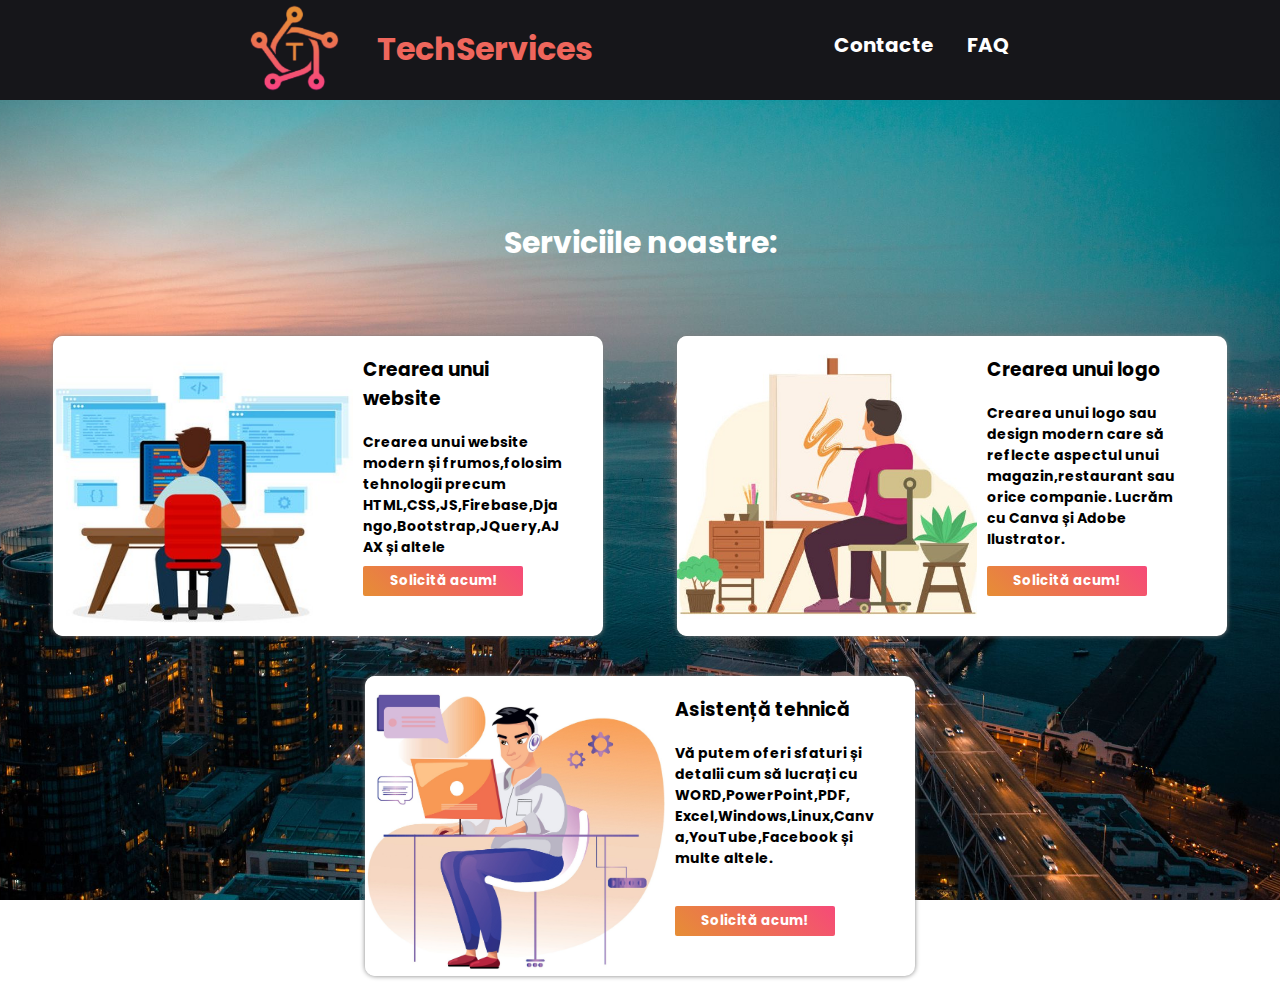
<file: index.html>
<!DOCTYPE html>
<html>
<head>
	<meta charset="utf-8">
	<meta name="viewport" content="width=device-width, initial-scale=1">
	<link href='https://fonts.googleapis.com/css?family=Poppins' rel='stylesheet'>
	<link rel="stylesheet" type="text/css" href="style/index.css">
	<script type="text/javascript" src = "js/index.js"></script>
	<title></title>
</head>
<body>
	<header>
		<div class = "image-div">
			<img src="images/logo.png" height="100">
			<h1>TechServices</h1>
		</div>
		<div class = "menu-items">
			<a href="pages/contact.html">Contacte</a>
			<a href="pages/about.html">FAQ</a>
		</div>
	</header>
	<main>
		<div class = "services-info">
			<h1>Serviciile noastre:</h1>
		</div>
		<div class = "services-container">
			<div class = "box-item">
				<img src="images/web.png">
				<div class = "text-service">
					<h3>Crearea unui website</h3>
					<p>Crearea unui website modern și frumos,folosim tehnologii precum HTML,CSS,JS,Firebase,Django,Bootstrap,JQuery,AJAX și altele</p>
					<a href = "pages/request.html"><button>Solicită acum!</button></a>
				</div>
			</div>
			<div class = "box-item">
				<img src="images/paint.png">
				<div class = "text-service">
					<h3>Crearea unui logo</h3>
					<p>Crearea unui logo sau design modern
					care să reflecte aspectul unui magazin,restaurant sau orice companie.
					Lucrăm cu Canva și Adobe Ilustrator.</p>
					<a href = "pages/request.html"><button>Solicită acum!</button></a>
				</div>
			</div>
			<div class = "box-item">
				<img src="images/tech.png">
				<div class = "text-service">
					<h3>Asistență tehnică</h3>
					<p>Vă putem oferi sfaturi și detalii cum să lucrați cu WORD,PowerPoint,PDF,
					Excel,Windows,Linux,Canva,YouTube,Facebook și multe altele.</p>
					<a href = "pages/request.html"><button>Solicită acum!</button></a>
				</div>

			</div>
		</div>
	</main>
</body>
</html>
</file>
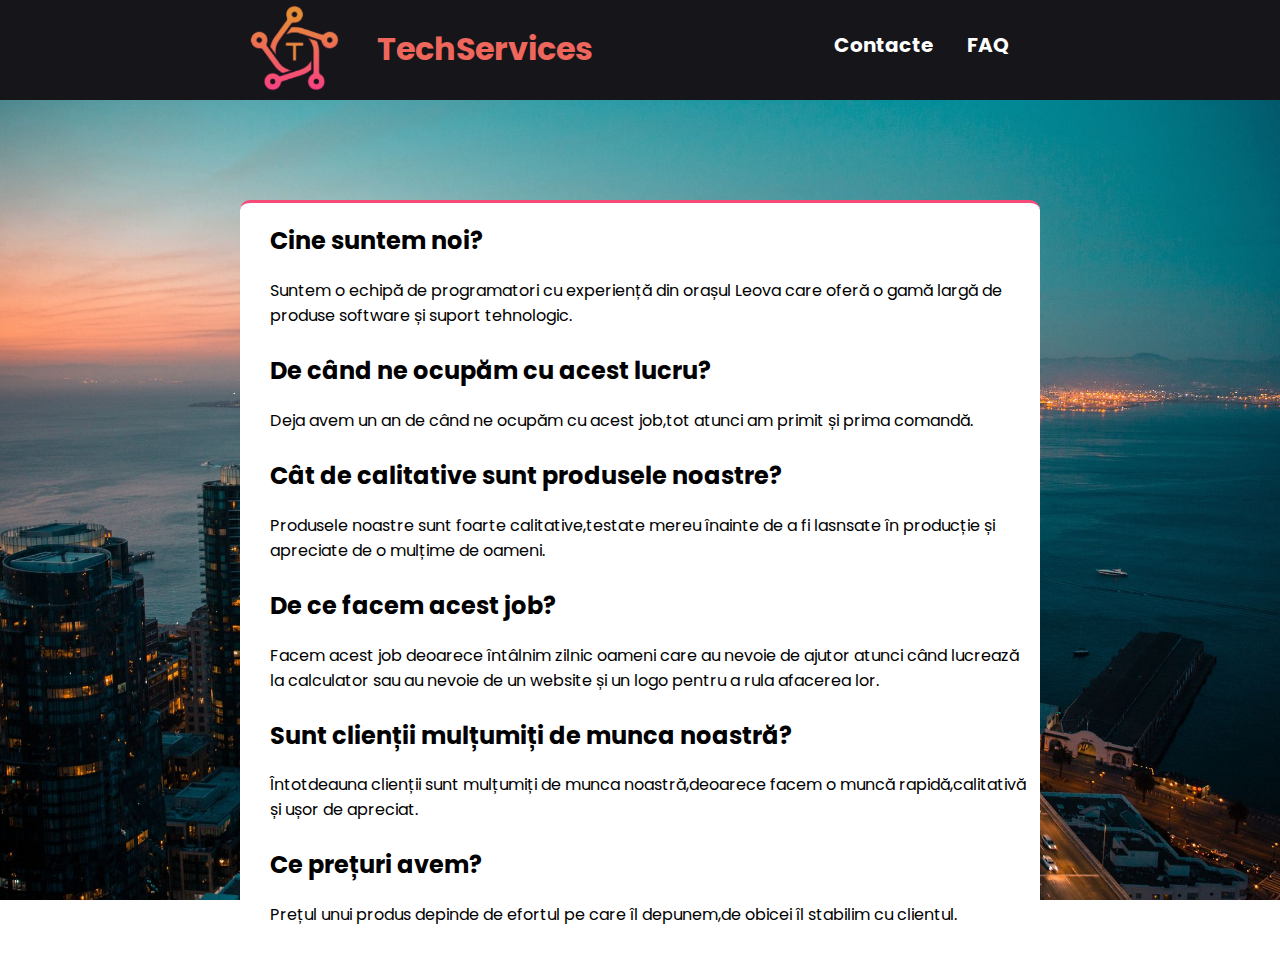
<file: pages/about.html>
<!DOCTYPE html>
<html>
	<head>
		<meta charset="utf-8">
		<meta name="viewport" content="width=device-width, initial-scale=1">
		<link href='https://fonts.googleapis.com/css?family=Poppins' rel='stylesheet'>
		<link rel="stylesheet" type="text/css" href="../style/index.css">
		<script type="text/javascript" src = "../js/index.js"></script>
		<title></title>
	</head>
	<body>
		<header>
			<div class = "image-div">
				<a href = "../index.html"><img src="../images/logo.png" height="100"></a>
				<h1>TechServices</h1>
			</div>
			<div class = "menu-items">
				<a href="contact.html">Contacte</a>
				<a href="#">FAQ</a>
			</div>
		</header>
		<main>
			<div class = "about-space">
				<div class = "element-space">
					<h2>Cine suntem noi?</h2>
					<p>Suntem o echipă de programatori cu experiență din orașul Leova care oferă o gamă largă de 
					produse software și suport tehnologic.</p>
				</div>

				<div class = "element-space">
					<h2>De când ne ocupăm cu acest lucru?</h2>
					<p>Deja avem un an de când ne ocupăm cu acest job,tot atunci am primit și prima comandă.</p>
				</div>

				<div class = "element-space">
					<h2>Cât de calitative sunt produsele noastre?</h2>
					<p>Produsele noastre sunt foarte calitative,testate mereu înainte de a fi lasnsate în producție
					și apreciate de o mulțime de oameni.</p>
				</div>
				<div class = "element-space">
					<h2>De ce facem acest job?</h2>
					<p>Facem acest job deoarece întâlnim zilnic oameni care au nevoie de ajutor atunci când lucrează la 
					calculator sau au nevoie de un website și un logo pentru a rula afacerea lor.</p>
				</div>

				<div class = "element-space">
					<h2>Sunt clienții mulțumiți de munca noastră?</h2>
					<p>Întotdeauna clienții sunt mulțumiți de munca noastră,deoarece facem o muncă rapidă,calitativă și ușor de apreciat.</p>
				</div>

				<div class = "element-space">
					<h2>Ce prețuri avem?</h2>
					<p>Prețul unui produs depinde de efortul pe care îl depunem,de obicei îl stabilim cu clientul.</p>
				</div>
			</div>
		</main>
	</body>
</html>
</file>
<file: style/index.css>
*{
	font-family: Poppins;
	user-select: none;
}
body{
	padding: 0px;
	margin: 0px;
	background-image: url("../images/back.png");
	background-repeat: no-repeat;
	background-attachment: fixed;
	background-position: center;
	background-size: cover;
}

header{
	width: 100%;
	height: 100px;
	background-color: #16161a;
	display: flex;
	flex-wrap: wrap;
	justify-content: space-evenly;
}

main{
	margin-top: 100px;
}

.services-info{
	margin-top: 70px;
	display: flex;
	flex-wrap: wrap;
	justify-content: space-evenly;
}

.services-info h1{
	font-weight: bold;
	color: white;
	font-size: 30px;
}

.services-info{
	margin-right: auto;
	margin-left: auto;
}

.menu-items{
	margin-top: 30px;
}

.menu-items a{
	color: white;
	font-weight: bold;
	font-size: 20px;
	text-decoration: none;
	margin-right: 30px;
}

.image-div{
	display: flex;
	flex-direction: row;
	gap:20px;
}

.image-div h1{
	margin-top: 25px;
	font-weight: bold;
	color:#ef665c;
}

.services-container{
	margin-top: 30px;
	display: flex;
	flex-wrap: wrap;
	justify-content: space-evenly;
}

.box-item{
	width:550px;
	height:300px;
	background-color: white;
	border-radius: 10px;
	display: flex;
	flex-direction: row;
	gap:10px;
	position: relative;
	margin: 20px;
}
.text-service p{
	font-size: 14px;
	font-weight: bold;
}

footer{
	position: fixed;
	margin-top: 20px;
	bottom: 0px;
	color: white;
	width: 100%;
}

footer p{
	width: 200px;
	margin-left: auto;
	margin-right: auto;
}

.box-item img{
	height: 100%;
	border-bottom-left-radius: 10px;
	border-top-left-radius: 10px;
}

.text-service{
	width: 200px;
	word-break: break-word;
}

.box-item button{
	border: none;
	background:linear-gradient(45deg,#e68e35,#f64a78);
	color: white;
	font-weight: bold;
	height: 30px;
	width: 160px;
	border-radius: 2px;
	cursor: pointer;
	position: absolute;
	bottom: 40px;
}

.box-item{
	box-shadow: 0px 0px 5px gray;
	transition: 0.5s;
}

.box-item:hover{
	transform: scale(1.03);
}

/* width */
::-webkit-scrollbar {
  width: 6px;
}

/* Track */
::-webkit-scrollbar-track {
  background: #f64a78;
}

/* Handle */
::-webkit-scrollbar-thumb {
  background: #e68e35;
  border-radius: 30px;
}

/* Handle on hover */
::-webkit-scrollbar-thumb:hover {
  background: #555;
}

@media all and (max-width:560px){
	.box-item{
		width:350px;
		height:200px;
	}

	.box-item button{
		border: none;
		background:linear-gradient(45deg,#e68e35,#f64a78);
		color: white;
		font-weight: bold;
		height: 20px;
		font-size: 10px;
		width: 100px;
		border-radius: 2px;
		cursor: pointer;
		position: absolute;
		bottom: 10px;
	}

	.text-service p{
		font-size: 10px;
	}

	.text-service h3{
		font-size: 12px;
	}

}

@media all and (max-width:360px){
	.box-item{
		width:270px;
		height:150px;
	}

	.box-item button{
		border: none;
		background:linear-gradient(45deg,#e68e35,#f64a78);
		color: white;
		font-weight: bold;
		height: 20px;
		font-size: 10px;
		width: 100px;
		border-radius: 2px;
		cursor: pointer;
		position: absolute;
		bottom: 10px;
	}

	.text-service p{
		font-size: 8px;
	}

	.text-service h3{
		font-size: 10px;
	}

}

/* Contact */

.contact-form{
	width: 800px;
	height: 700px;
	background-color: white;
	margin-left: auto;
	margin-right: auto;
	border-radius: 10px;
	border-top: 3px solid #f64a78;
}

.input-cls{
	width: 80%;
	margin-left: 10%;
	margin-top: 30px;
	outline: 0;
	border: 1px solid gray;
	font-size: 20px;
	height: 26px;
	border-radius: 2px;
}

.text-area{
	width: 80%;
	resize: none;
	margin-left: 10%;
	height: 400px;
	margin-top: 30px;
	border: 1px solid gray;
	outline: 0px;
	font-size: 20px;
}

.btn-send-email{
	border: none;
	background:linear-gradient(45deg,#e68e35,#f64a78);
	color: white;
	font-weight: bold;
	height: 50px;
	width: 200px;
	font-size: 20px;
	border-radius: 2px;
	cursor: pointer;
	margin-left: auto;
	margin-right: auto;
	margin-top: 30px;
}

.div-btn{
	width: 100%;
	display: flex;
	flex-wrap: wrap;
	justify-content: space-evenly;
}

@media all and (max-width:810px){
	.contact-form{
		width: 600px;
	}
}

@media all and (max-width:610px){
	.contact-form{
		width: 300px;
	}

	.menu-items{
		display: none;
	}

	.image-div img{
		height: 80px;
		margin-top: 10px;
	}

	.image-div h1{
		font-size: 20px;
		margin-top: 34px;
	}
}

@media all and (max-width:310px){
	.contact-form{
		width: 270px;
	}

	.menu-items{
		display: none;
	}

	.image-div img{
		height: 80px;
		margin-top: 10px;
	}

	.image-div h1{
		font-size: 20px;
		margin-top: 34px;
	}
}

/* Contact */

/* FAQ */

.about-space{
	width: 800px;
	height: auto;
	background: white;
	margin-left: auto;
	margin-right: auto;
	border-radius: 10px;
	border-top: 3px solid #f64a78;
	padding-bottom: 2px;
}

.element-space{
	margin-left: 30px;
	margin-right: 10px;
	margin-bottom: 25px;
}

@media all and (max-width:810px){
	.about-space{
		width: 500px;
		margin-bottom: 20px;
	}
}


@media all and (max-width:500px){
	.about-space{
		width: 279px;
	}
}
/* FAQ */
</file>
